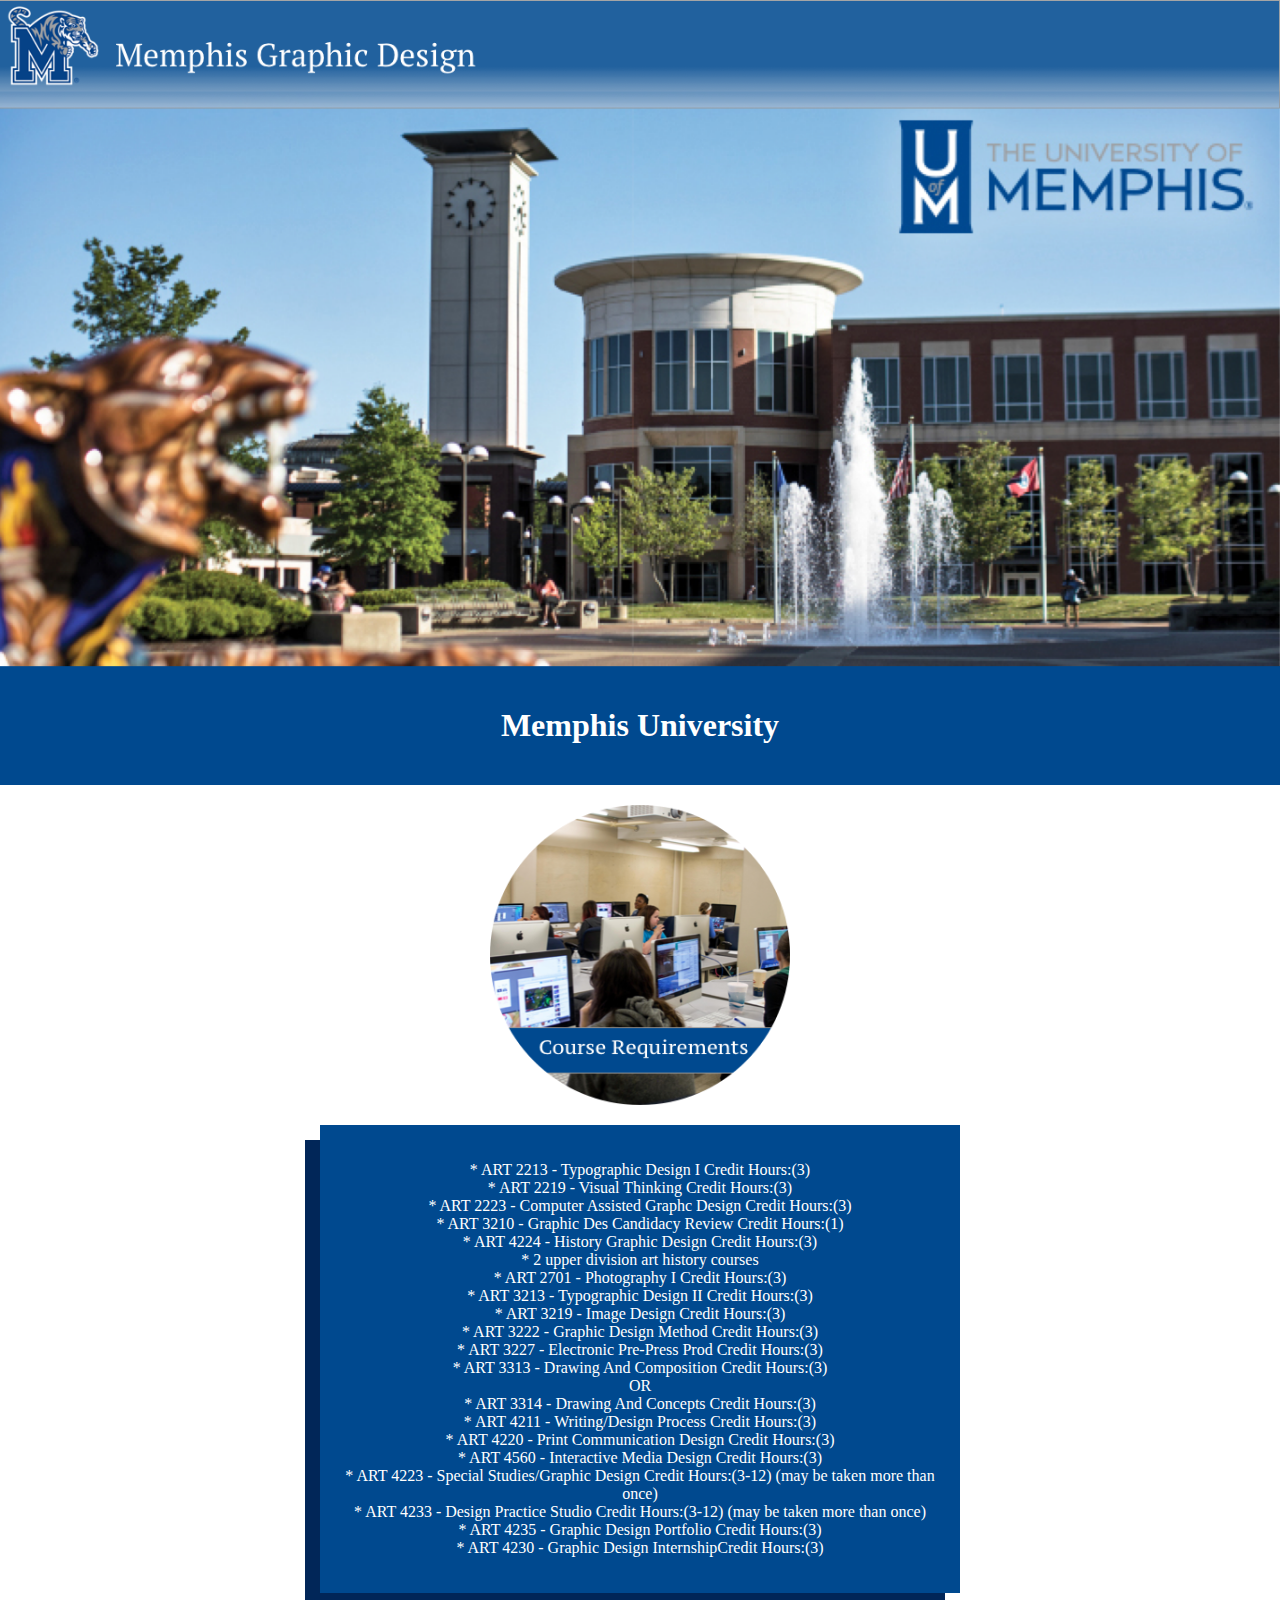
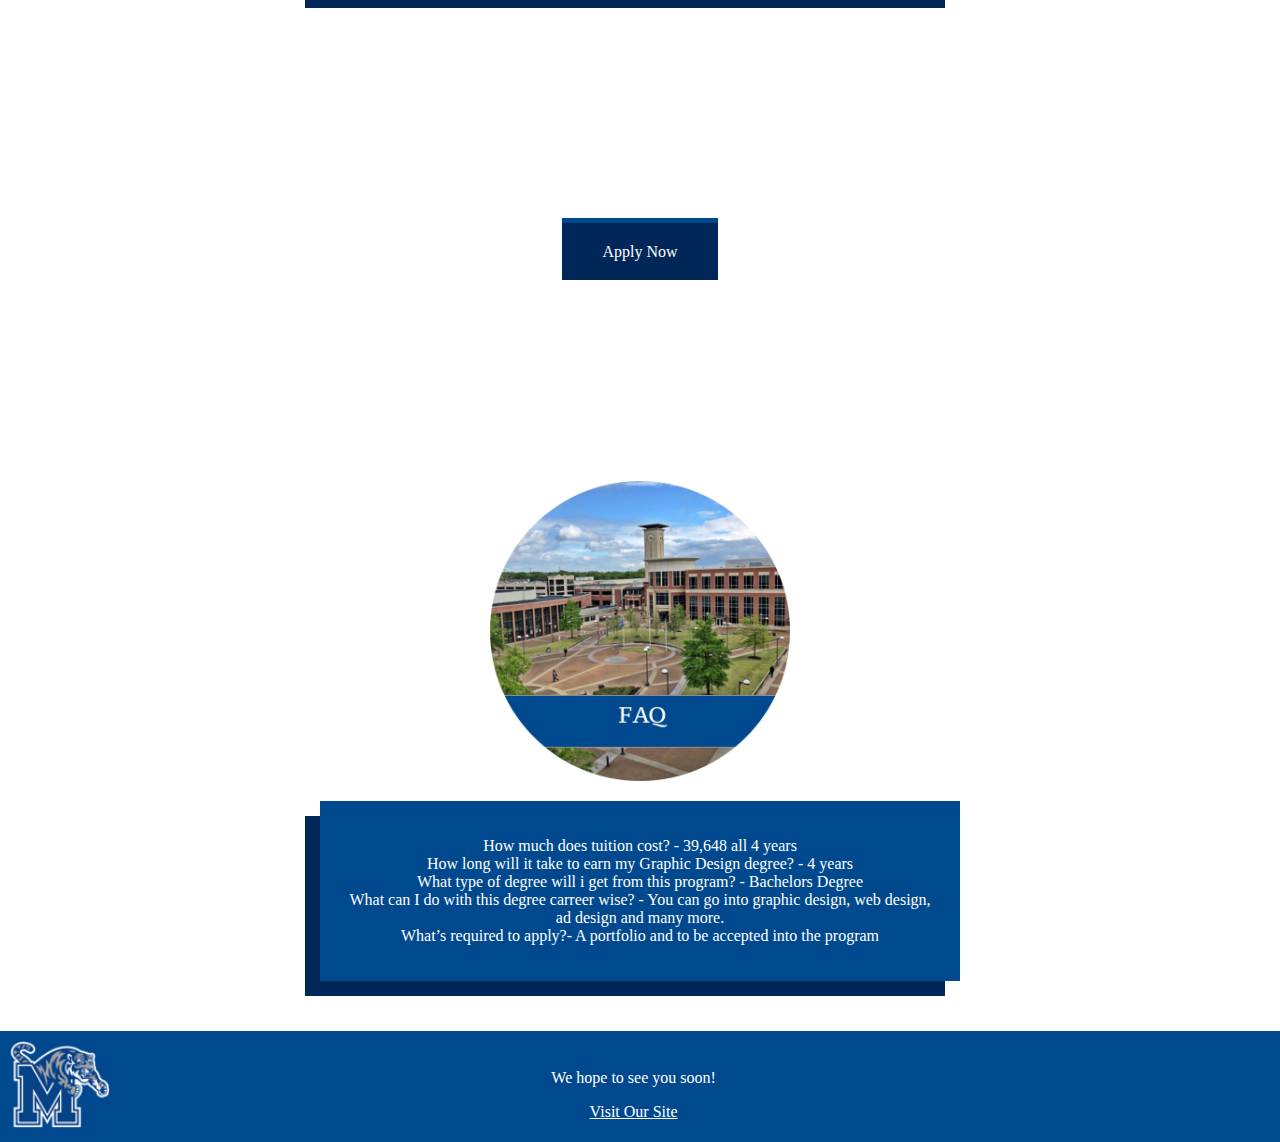
<file: index.html>
<!DOCTYPE html>
<html>
<head>
	<meta charset="utf-8">
	<link rel="stylesheet" href="graphic.css">
	<title>University Of Memphis Graphic Design</title>
</head>
<body>
	<img class="header" src="header.png">
	
	<div class="page-title-wrap">
		<h1>Memphis University</h1>
	</div>

	<img class="subhead" src="courserequirements.png">

	<div class="text-wrap">

	<p class="text">
	* ART 2213 - Typographic Design I Credit Hours:(3)<br>
	* ART 2219 - Visual Thinking Credit Hours:(3)<br>
	* ART 2223 - Computer Assisted Graphc Design Credit Hours:(3)<br>
	* ART 3210 - Graphic Des Candidacy Review Credit Hours:(1)<br>
	* ART 4224 - History Graphic Design Credit Hours:(3)<br>
	* 2 upper division art history courses <br>
	* ART 2701 - Photography I Credit Hours:(3) <br>
	* ART 3213 - Typographic Design II Credit Hours:(3) <br>
	* ART 3219 - Image Design Credit Hours:(3)<br>
	* ART 3222 - Graphic Design Method Credit Hours:(3)<br>
	* ART 3227 - Electronic Pre-Press Prod Credit Hours:(3)<br>
	* ART 3313 - Drawing And Composition Credit Hours:(3)<br>
   	OR<br>
	* ART 3314 - Drawing And Concepts Credit Hours:(3)<br>
	* ART 4211 - Writing/Design Process Credit Hours:(3)<br>
	* ART 4220 - Print Communication Design Credit Hours:(3)<br>
	* ART 4560 - Interactive Media Design Credit Hours:(3)<br>
	* ART 4223 - Special Studies/Graphic Design Credit Hours:(3-12) (may be taken more than once)<br>
	* ART 4233 - Design Practice Studio Credit Hours:(3-12) (may be taken more than once)<br>
	* ART 4235 - Graphic Design Portfolio Credit Hours:(3)<br>
	* ART 4230 - Graphic Design InternshipCredit Hours:(3)<br>
	</p>

	</div>

	<section>
		<a class="btn" href="https://www.memphis.edu/">Apply Now</a>
	</section>

	<img class="subhead" src="FAQ.png">

	<div class="text-wrap">

	<p class="text">
	How much does tuition cost? - 39,648 all 4 years<br>

	How long will it take to earn my Graphic Design degree? - 4 years<br>

	What type of degree will i get from this program? - Bachelors Degree<br>

	What can I do with this degree carreer wise?  - You can go into graphic design, web design, ad design and many more.<br>

	What’s required to apply?- A portfolio and to be accepted into the program<br>
	</p>

	</div>

	<footer>
		<div class="img-wrap">
			<img src="tiger.png">
		</div>
		<div class="footer-text">
			<p>We hope to see you soon!</p>
			<a href="https://www.memphis.edu/">Visit Our Site</a>
		<div>
		<div class="right">
		</div>
	</footer>






</body>
</html>
</file>
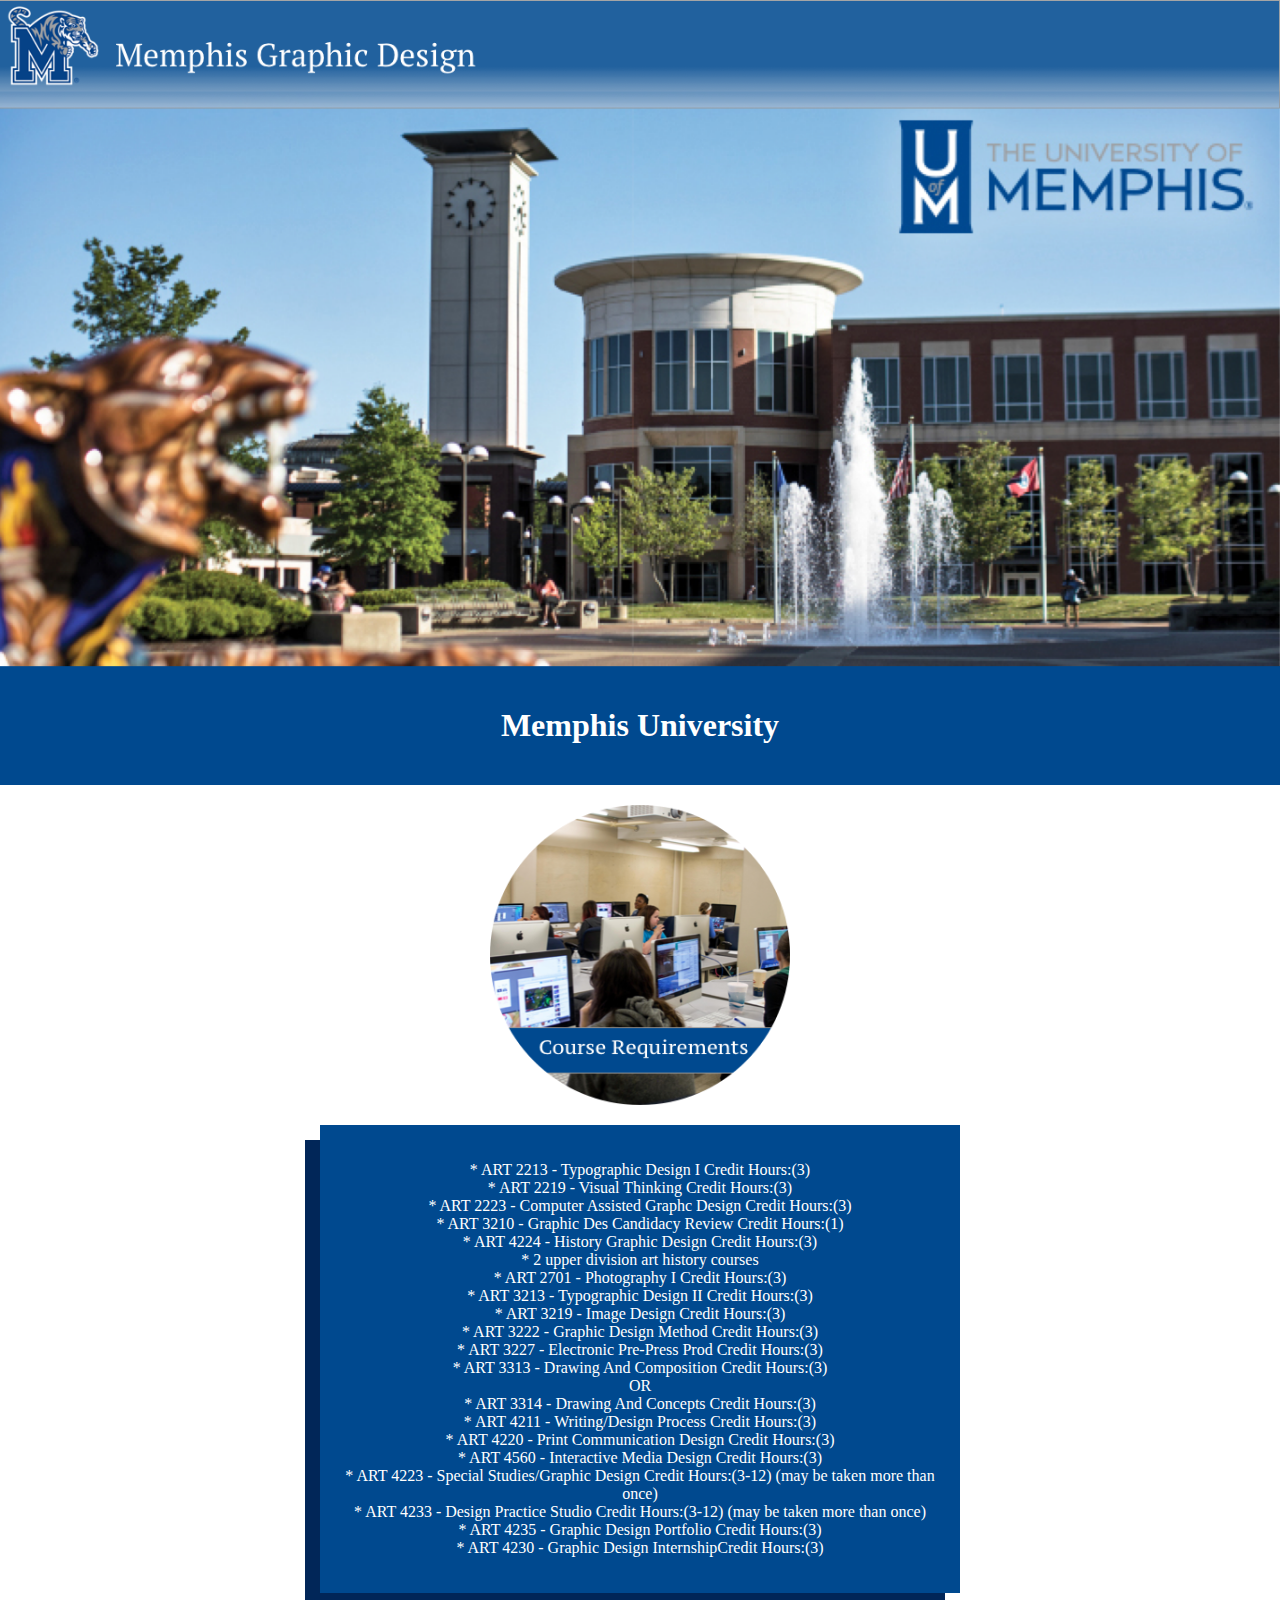
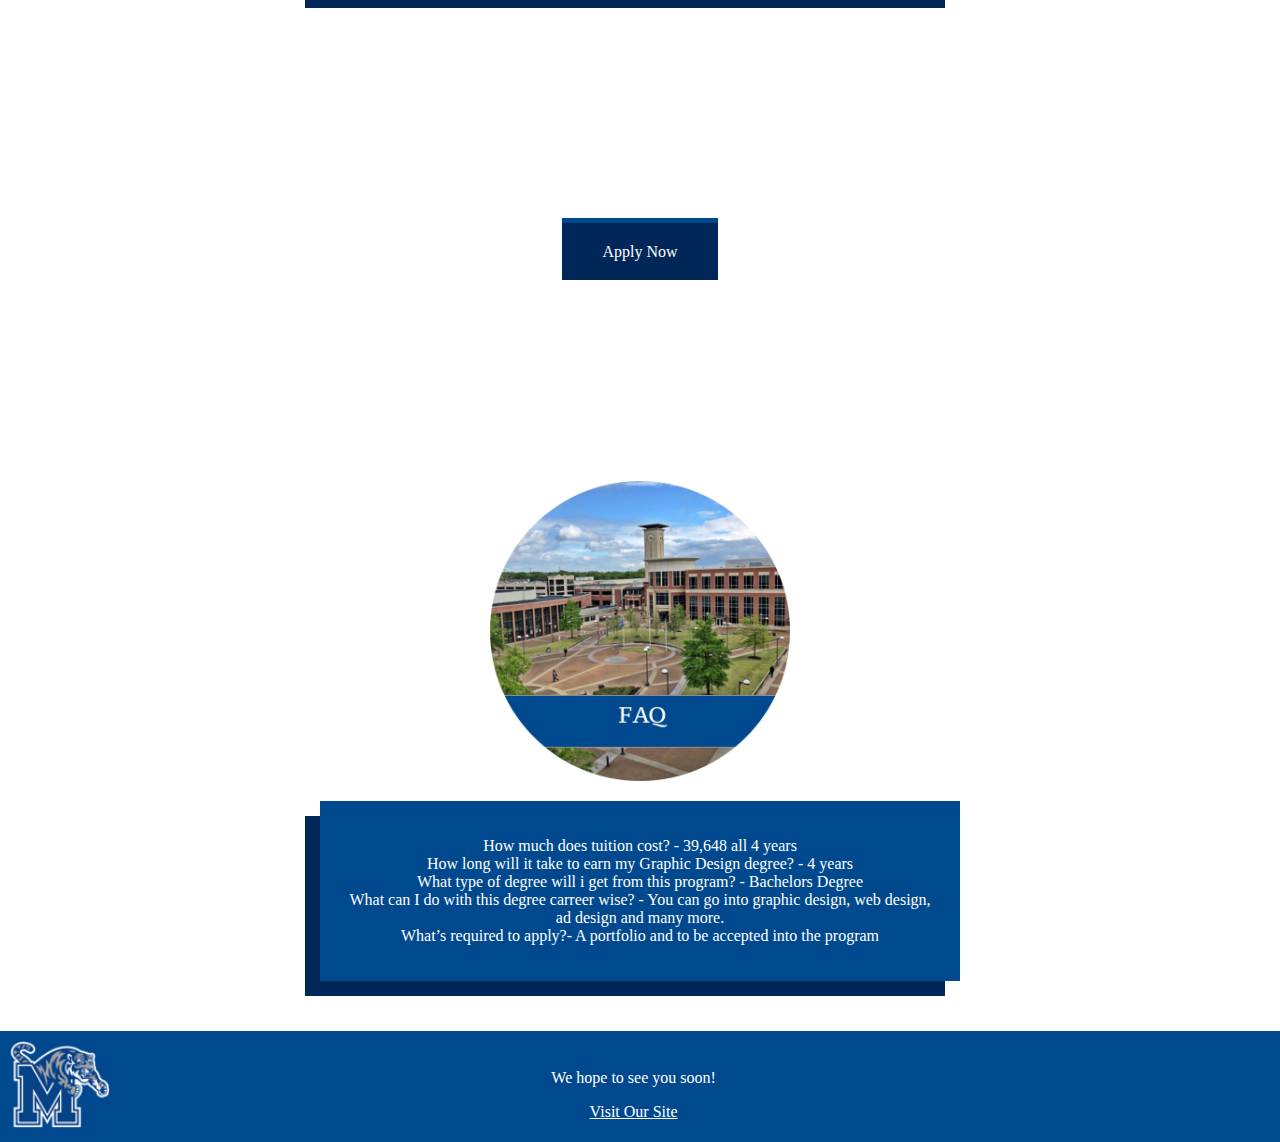
<file: memphisgraphicdesign.html>
<!DOCTYPE html>
<html>
<head>
	<meta charset="utf-8">
	<link rel="stylesheet" href="graphic.css">
	<title>University Of Memphis Graphic Design</title>
</head>
<body>
	<img class="header" src="header.png">
	
	<div class="page-title-wrap">
		<h1>Memphis University</h1>
	</div>

	<img class="subhead" src="courserequirements.png">

	<div class="text-wrap">

	<p class="text">
	* ART 2213 - Typographic Design I Credit Hours:(3)<br>
	* ART 2219 - Visual Thinking Credit Hours:(3)<br>
	* ART 2223 - Computer Assisted Graphc Design Credit Hours:(3)<br>
	* ART 3210 - Graphic Des Candidacy Review Credit Hours:(1)<br>
	* ART 4224 - History Graphic Design Credit Hours:(3)<br>
	* 2 upper division art history courses <br>
	* ART 2701 - Photography I Credit Hours:(3) <br>
	* ART 3213 - Typographic Design II Credit Hours:(3) <br>
	* ART 3219 - Image Design Credit Hours:(3)<br>
	* ART 3222 - Graphic Design Method Credit Hours:(3)<br>
	* ART 3227 - Electronic Pre-Press Prod Credit Hours:(3)<br>
	* ART 3313 - Drawing And Composition Credit Hours:(3)<br>
   	OR<br>
	* ART 3314 - Drawing And Concepts Credit Hours:(3)<br>
	* ART 4211 - Writing/Design Process Credit Hours:(3)<br>
	* ART 4220 - Print Communication Design Credit Hours:(3)<br>
	* ART 4560 - Interactive Media Design Credit Hours:(3)<br>
	* ART 4223 - Special Studies/Graphic Design Credit Hours:(3-12) (may be taken more than once)<br>
	* ART 4233 - Design Practice Studio Credit Hours:(3-12) (may be taken more than once)<br>
	* ART 4235 - Graphic Design Portfolio Credit Hours:(3)<br>
	* ART 4230 - Graphic Design InternshipCredit Hours:(3)<br>
	</p>

	</div>

	<section>
		<a class="btn" href="https:/www.memphis.edu/">Apply Now</a>
	</section>

	<img class="subhead" src="FAQ.png">

	<div class="text-wrap">

	<p class="text">
	How much does tuition cost? - 39,648 all 4 years<br>

	How long will it take to earn my Graphic Design degree? - 4 years<br>

	What type of degree will i get from this program? - Bachelors Degree<br>

	What can I do with this degree carreer wise?  - You can go into graphic design, web design, ad design and many more.<br>

	What’s required to apply?- A portfolio and to be accepted into the program<br>
	</p>

	</div>

	<footer>
		<div class="img-wrap">
			<img src="tiger.png">
		</div>
		<div class="footer-text">
			<p>We hope to see you soon!</p>
			<a href="https:/www.memphis.edu/">Visit Our Site</a>
		<div>
		<div class="right">
		</div>
	</footer>






</body>
</html>
</file>
<file: graphic.css>
* {
	box-sizing: border-box;
}

body{
	padding:  0;
	margin:  0;
}

.header {
	width:  101%;
	margin-left: -1%;
}

.page-title-wrap {
	width: 100%;
	padding-top: 20px;
	padding-bottom: 20px;
	background-color: #00498F;
	text-align: center;
	color: white;
	font-family: serif;
	margin-top:  -5px;s

}

.subhead {
	display: block;
  	margin-left: auto;
  	margin-right: auto;
	height: 300px;
	width: 300px;
	margin-top: 20px;

}

.text-wrap {
	background-color: #00498F;
	padding:  20px;
	width:  50%;
	margin:  20px auto 50px auto;
	box-shadow: -15px 15px 0px #012658;
}

.text {
	text-align: center;
	color:  white;

}
section {
	width: 100%;
	background-image: url(applynow.jpg);
	background-repeat: no-repeat;
	background-size: cover;
	background-attachment: fixed;
	text-align: center;
	padding: 200px 0px;
}

.btn {
	color: white;
	background-color: #012658;
	padding: 20px 40px;
	box-shadow: 0px -5px 0px #00498F;
	text-decoration: none;
	transition: top .3s ease;
	position: relative;
}

h1 {

}

footer {
	text-align: center;
	background-color: #00498F;
	display: flex;
	align-items: center;

}

footer .img-wrap {
	text-align: left;
	padding:  10px;
}

footer img {
	width:  100px;
}

.footer-text a, .footer-text p {
	color: white;
}

footer div {
	width: 33%;
}
</file>
